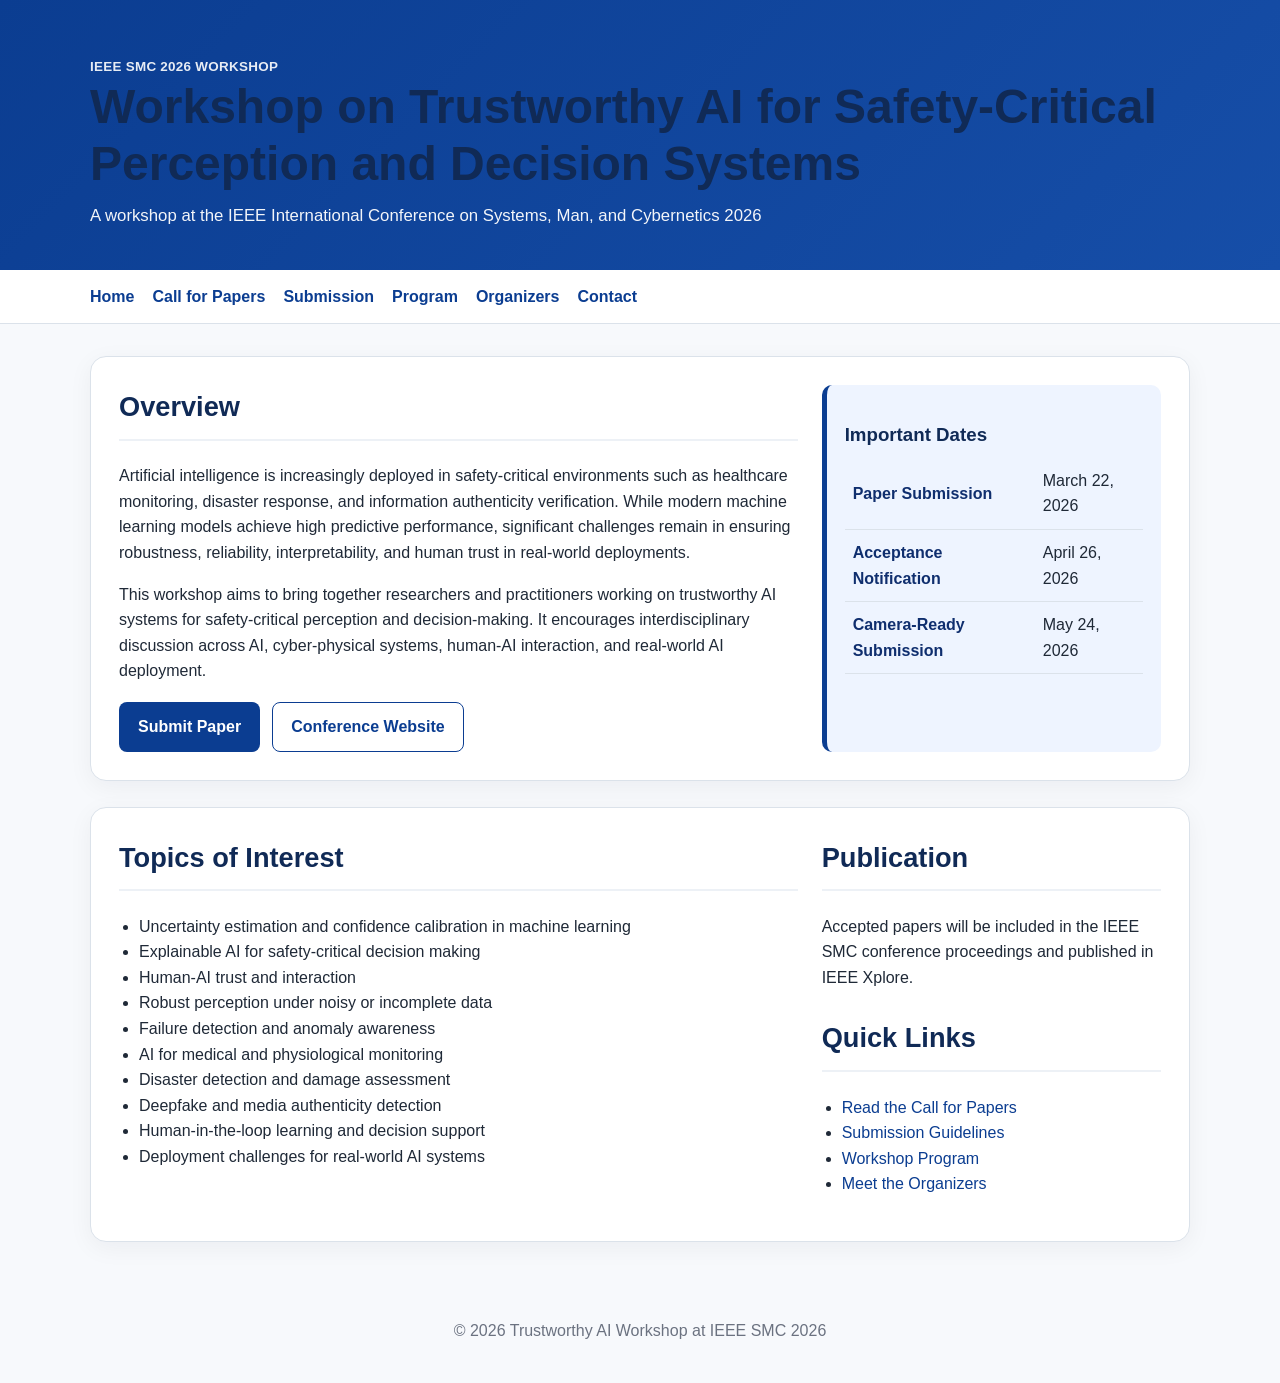
<file: index.html>
<!DOCTYPE html>
<html lang="en">
<head>
  <meta charset="UTF-8">
  <meta name="viewport" content="width=device-width, initial-scale=1.0">
  <title>Trustworthy AI Workshop | IEEE SMC 2026</title>
  <link rel="stylesheet" href="styles.css">
</head>
<body>
  <header class="site-header">
    <div class="wrap">
      <div class="tagline">IEEE SMC 2026 Workshop</div>
      <h1 class="site-title">Workshop on Trustworthy AI for Safety-Critical Perception and Decision Systems</h1>
      <p class="site-subtitle">A workshop at the IEEE International Conference on Systems, Man, and Cybernetics 2026</p>
    </div>
  </header>

  <nav class="topnav">
    <div class="wrap">
      <a href="index.html">Home</a>
      <a href="cfp.html">Call for Papers</a>
      <a href="submission.html">Submission</a>
      <a href="program.html">Program</a>
      <a href="organizers.html">Organizers</a>
      <a href="contact.html">Contact</a>
    </div>
  </nav>

  <main>
    <div class="wrap">
      <section class="page-card hero-grid">
        <div>
          <h2>Overview</h2>
          <p>Artificial intelligence is increasingly deployed in safety-critical environments such as healthcare monitoring, disaster response, and information authenticity verification. While modern machine learning models achieve high predictive performance, significant challenges remain in ensuring robustness, reliability, interpretability, and human trust in real-world deployments.</p>
          <p>This workshop aims to bring together researchers and practitioners working on trustworthy AI systems for safety-critical perception and decision-making. It encourages interdisciplinary discussion across AI, cyber-physical systems, human-AI interaction, and real-world AI deployment.</p>
          <div class="button-row">
            <a class="btn btn-primary" href="submission.html">Submit Paper</a>
            <a class="btn btn-secondary" href="https://www.ieeesmc2026.org/" target="_blank" rel="noopener">Conference Website</a>
          </div>
        </div>
        <aside class="info-box">
          <h3>Important Dates</h3>
          <table class="date-table" aria-label="Important dates">
            <tr><th>Paper Submission</th><td>March 22, 2026</td></tr>
            <tr><th>Acceptance Notification</th><td>April 26, 2026</td></tr>
            <tr><th>Camera-Ready Submission</th><td>May 24, 2026</td></tr>
          </table>
        </aside>
      </section>

      <section class="page-card section-spacer two-col">
        <div>
          <h2>Topics of Interest</h2>
          <ul class="topic-list">
            <li>Uncertainty estimation and confidence calibration in machine learning</li>
            <li>Explainable AI for safety-critical decision making</li>
            <li>Human-AI trust and interaction</li>
            <li>Robust perception under noisy or incomplete data</li>
            <li>Failure detection and anomaly awareness</li>
            <li>AI for medical and physiological monitoring</li>
            <li>Disaster detection and damage assessment</li>
            <li>Deepfake and media authenticity detection</li>
            <li>Human-in-the-loop learning and decision support</li>
            <li>Deployment challenges for real-world AI systems</li>
          </ul>
        </div>
        <div>
          <h2>Publication</h2>
          <p>Accepted papers will be included in the IEEE SMC conference proceedings and published in IEEE Xplore.</p>
          <h2 class="section-spacer">Quick Links</h2>
          <ul class="clean-list">
            <li><a href="cfp.html">Read the Call for Papers</a></li>
            <li><a href="submission.html">Submission Guidelines</a></li>
            <li><a href="program.html">Workshop Program</a></li>
            <li><a href="organizers.html">Meet the Organizers</a></li>
          </ul>
        </div>
      </section>
    </div>
  </main>

  <footer class="footer">
    <div class="wrap">© 2026 Trustworthy AI Workshop at IEEE SMC 2026</div>
  </footer>
</body>
</html>
</file>
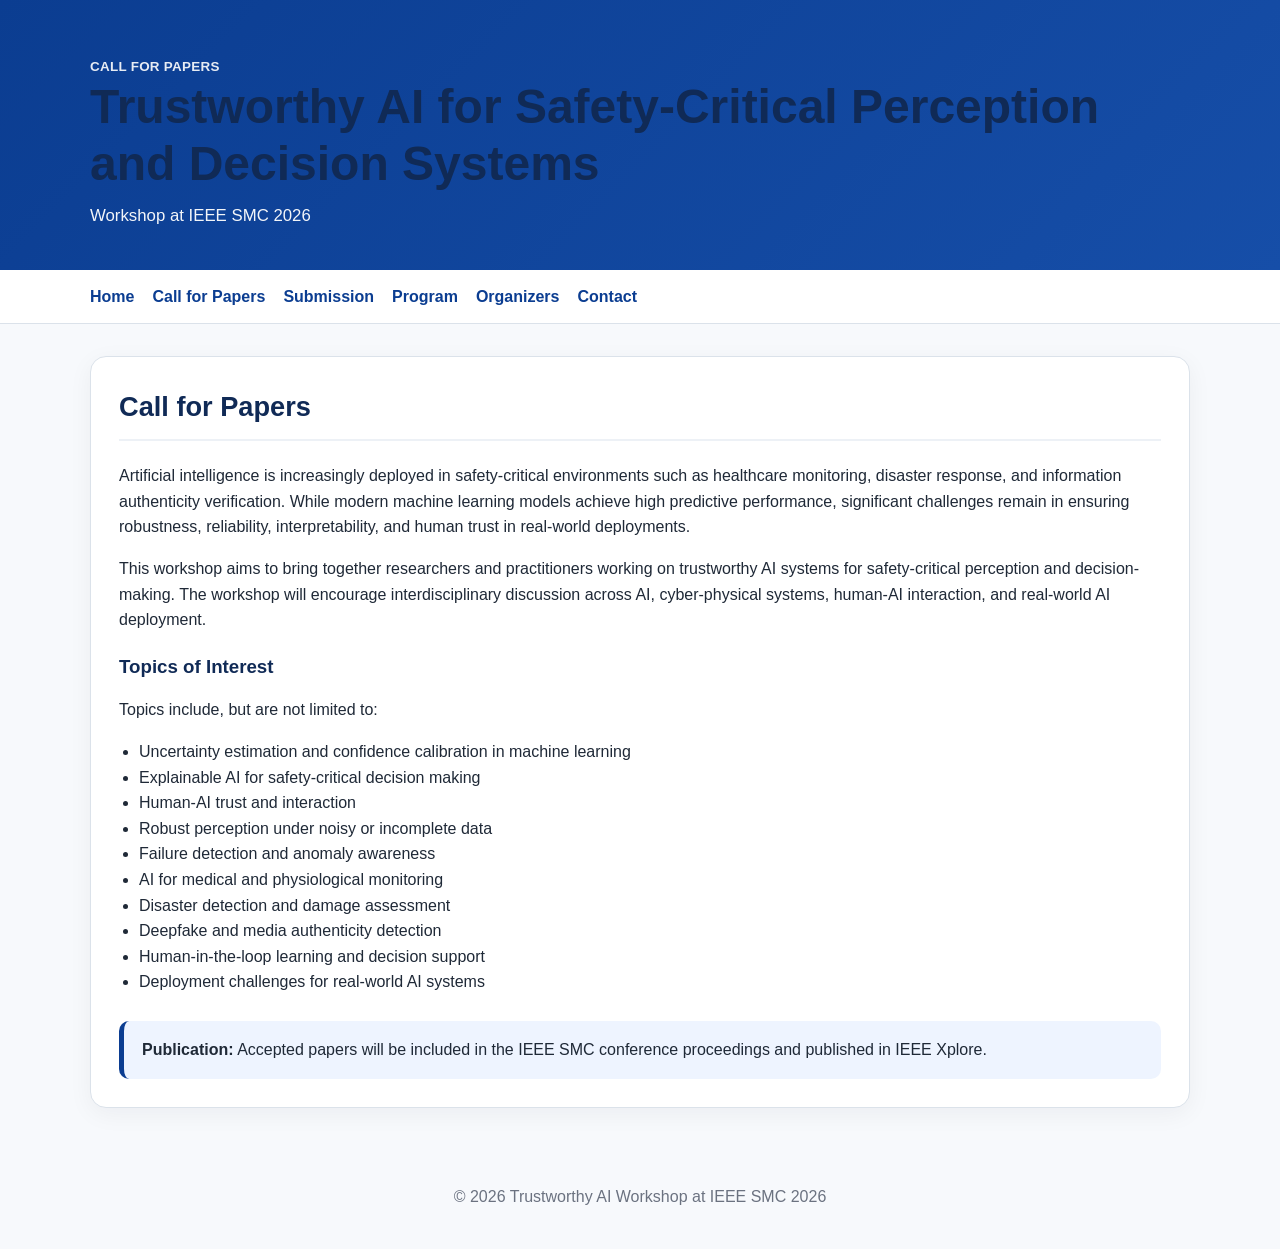
<file: cfp.html>
<!DOCTYPE html>
<html lang="en">
<head>
  <meta charset="UTF-8">
  <meta name="viewport" content="width=device-width, initial-scale=1.0">
  <title>Call for Papers | Trustworthy AI Workshop</title>
  <link rel="stylesheet" href="styles.css">
</head>
<body>
  <header class="site-header">
    <div class="wrap">
      <div class="tagline">Call for Papers</div>
      <h1 class="site-title">Trustworthy AI for Safety-Critical Perception and Decision Systems</h1>
      <p class="site-subtitle">Workshop at IEEE SMC 2026</p>
    </div>
  </header>
  <nav class="topnav">
    <div class="wrap">
      <a href="index.html">Home</a>
      <a href="cfp.html">Call for Papers</a>
      <a href="submission.html">Submission</a>
      <a href="program.html">Program</a>
      <a href="organizers.html">Organizers</a>
      <a href="contact.html">Contact</a>
    </div>
  </nav>
  <main>
    <div class="wrap">
      <section class="page-card">
        <h2>Call for Papers</h2>
        <p>Artificial intelligence is increasingly deployed in safety-critical environments such as healthcare monitoring, disaster response, and information authenticity verification. While modern machine learning models achieve high predictive performance, significant challenges remain in ensuring robustness, reliability, interpretability, and human trust in real-world deployments.</p>
        <p>This workshop aims to bring together researchers and practitioners working on trustworthy AI systems for safety-critical perception and decision-making. The workshop will encourage interdisciplinary discussion across AI, cyber-physical systems, human-AI interaction, and real-world AI deployment.</p>

        <h3>Topics of Interest</h3>
        <p>Topics include, but are not limited to:</p>
        <ul class="topic-list">
          <li>Uncertainty estimation and confidence calibration in machine learning</li>
          <li>Explainable AI for safety-critical decision making</li>
          <li>Human-AI trust and interaction</li>
          <li>Robust perception under noisy or incomplete data</li>
          <li>Failure detection and anomaly awareness</li>
          <li>AI for medical and physiological monitoring</li>
          <li>Disaster detection and damage assessment</li>
          <li>Deepfake and media authenticity detection</li>
          <li>Human-in-the-loop learning and decision support</li>
          <li>Deployment challenges for real-world AI systems</li>
        </ul>

        <div class="info-box section-spacer">
          <strong>Publication:</strong> Accepted papers will be included in the IEEE SMC conference proceedings and published in IEEE Xplore.
        </div>
      </section>
    </div>
  </main>
  <footer class="footer"><div class="wrap">© 2026 Trustworthy AI Workshop at IEEE SMC 2026</div></footer>
</body>
</html>
</file>
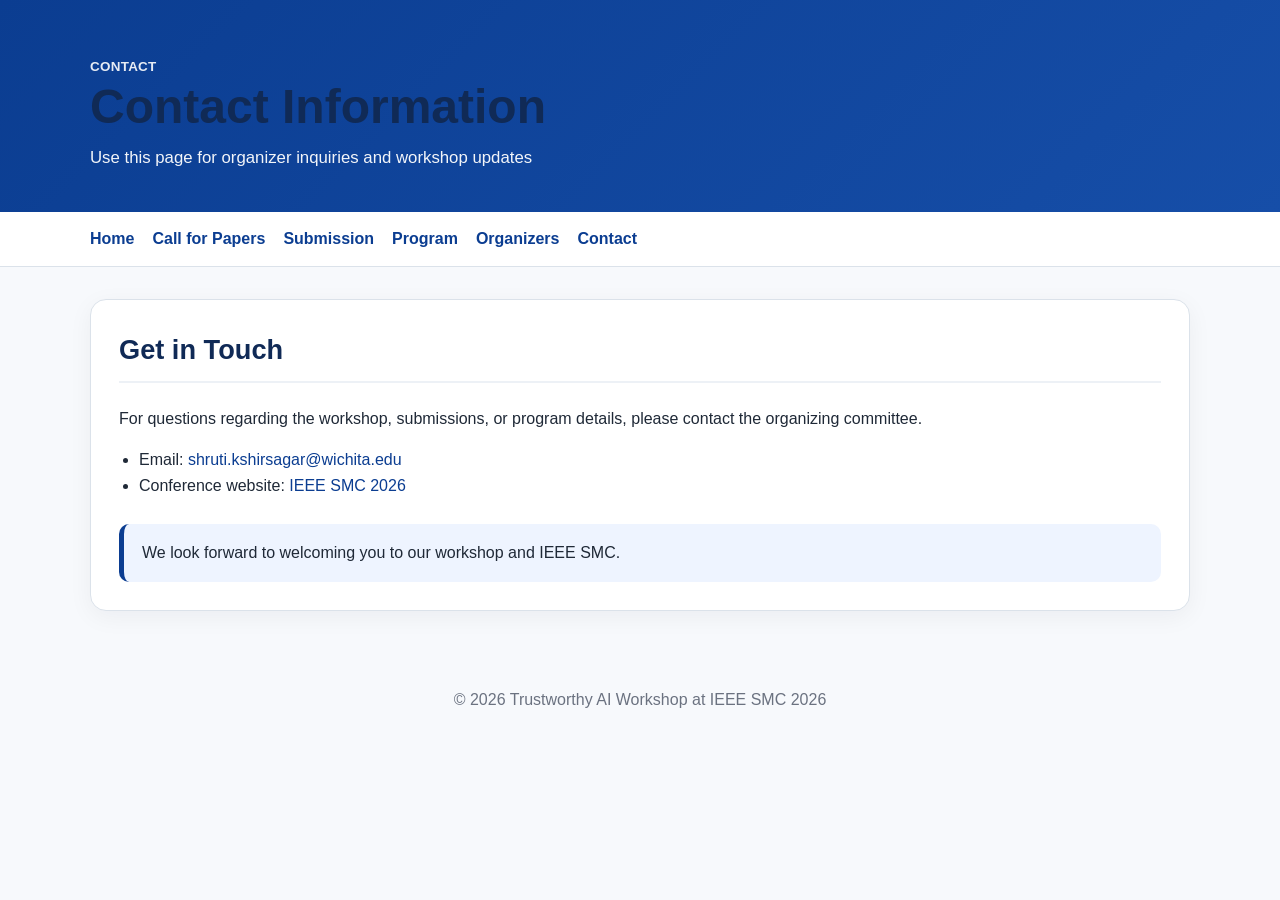
<file: contact.html>
<!DOCTYPE html>
<html lang="en">
<head>
  <meta charset="UTF-8">
  <meta name="viewport" content="width=device-width, initial-scale=1.0">
  <title>Contact | Trustworthy AI Workshop</title>
  <link rel="stylesheet" href="styles.css">
</head>
<body>
  <header class="site-header">
    <div class="wrap">
      <div class="tagline">Contact</div>
      <h1 class="site-title">Contact Information</h1>
      <p class="site-subtitle">Use this page for organizer inquiries and workshop updates</p>
    </div>
  </header>
  <nav class="topnav">
    <div class="wrap">
      <a href="index.html">Home</a>
      <a href="cfp.html">Call for Papers</a>
      <a href="submission.html">Submission</a>
      <a href="program.html">Program</a>
      <a href="organizers.html">Organizers</a>
      <a href="contact.html">Contact</a>
    </div>
  </nav>
  <main>
    <div class="wrap">
      <section class="page-card">
        <h2>Get in Touch</h2>
        <p>For questions regarding the workshop, submissions, or program details, please contact the organizing committee.</p>
        <ul class="clean-list">
          <li>Email: <a href="mailto:shruti.kshirsagar@wichita.edu">shruti.kshirsagar@wichita.edu</a></li>
          <li>Conference website: <a href="https://www.ieeesmc2026.org/" target="_blank" rel="noopener">IEEE SMC 2026</a></li>
        </ul>
        <div class="info-box section-spacer">
          We look forward to welcoming you to our workshop and IEEE SMC.
        </div>
      </section>
    </div>
  </main>
  <footer class="footer"><div class="wrap">© 2026 Trustworthy AI Workshop at IEEE SMC 2026</div></footer>
</body>
</html>
</file>
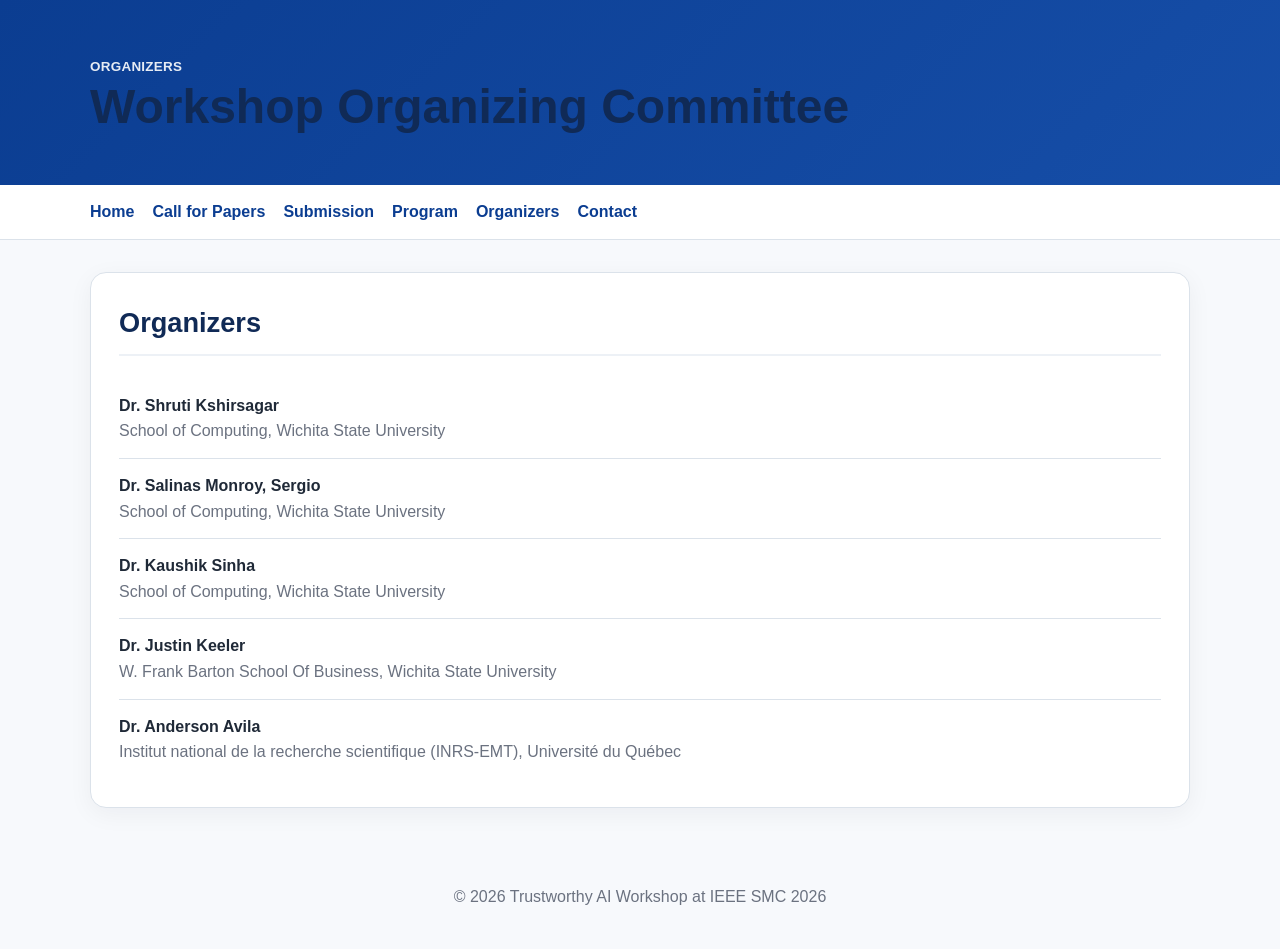
<file: organizers.html>
<!DOCTYPE html>
<html lang="en">
<head>
  <meta charset="UTF-8">
  <meta name="viewport" content="width=device-width, initial-scale=1.0">
  <title>Organizers | Trustworthy AI Workshop</title>
  <link rel="stylesheet" href="styles.css">
</head>
<body>
  <header class="site-header">
    <div class="wrap">
      <div class="tagline">Organizers</div>
      <h1 class="site-title">Workshop Organizing Committee</h1>

    </div>
  </header>
  <nav class="topnav">
    <div class="wrap">
      <a href="index.html">Home</a>
      <a href="cfp.html">Call for Papers</a>
      <a href="submission.html">Submission</a>
      <a href="program.html">Program</a>
      <a href="organizers.html">Organizers</a>
      <a href="contact.html">Contact</a>
    </div>
  </nav>
  <main>
    <div class="wrap">
      <section class="page-card">
        <h2>Organizers</h2>
        <div class="person">
          <strong>Dr. Shruti Kshirsagar</strong><br>
          <span class="muted">School of Computing, Wichita State University</span>
        </div>
        <div class="person">
          <strong>Dr. Salinas Monroy, Sergio</strong><br>
          <span class="muted">School of Computing, Wichita State University</span>
        </div>
        <div class="person">
          <strong>Dr. Kaushik Sinha</strong><br>
          <span class="muted">School of Computing, Wichita State University</span>
        </div>
         <div class="person">
          <strong>Dr. Justin Keeler</strong><br>
          <span class="muted">W. Frank Barton School Of Business, Wichita State University</span>
        </div>
         <div class="person">
          <strong>Dr. Anderson Avila</strong><br>
          <span class="muted">Institut national de la recherche scientifique (INRS-EMT), Université du Québec </span>
        </div>
      </section>
    </div>
  </main>
  <footer class="footer"><div class="wrap">© 2026 Trustworthy AI Workshop at IEEE SMC 2026</div></footer>
</body>
</html>
</file>
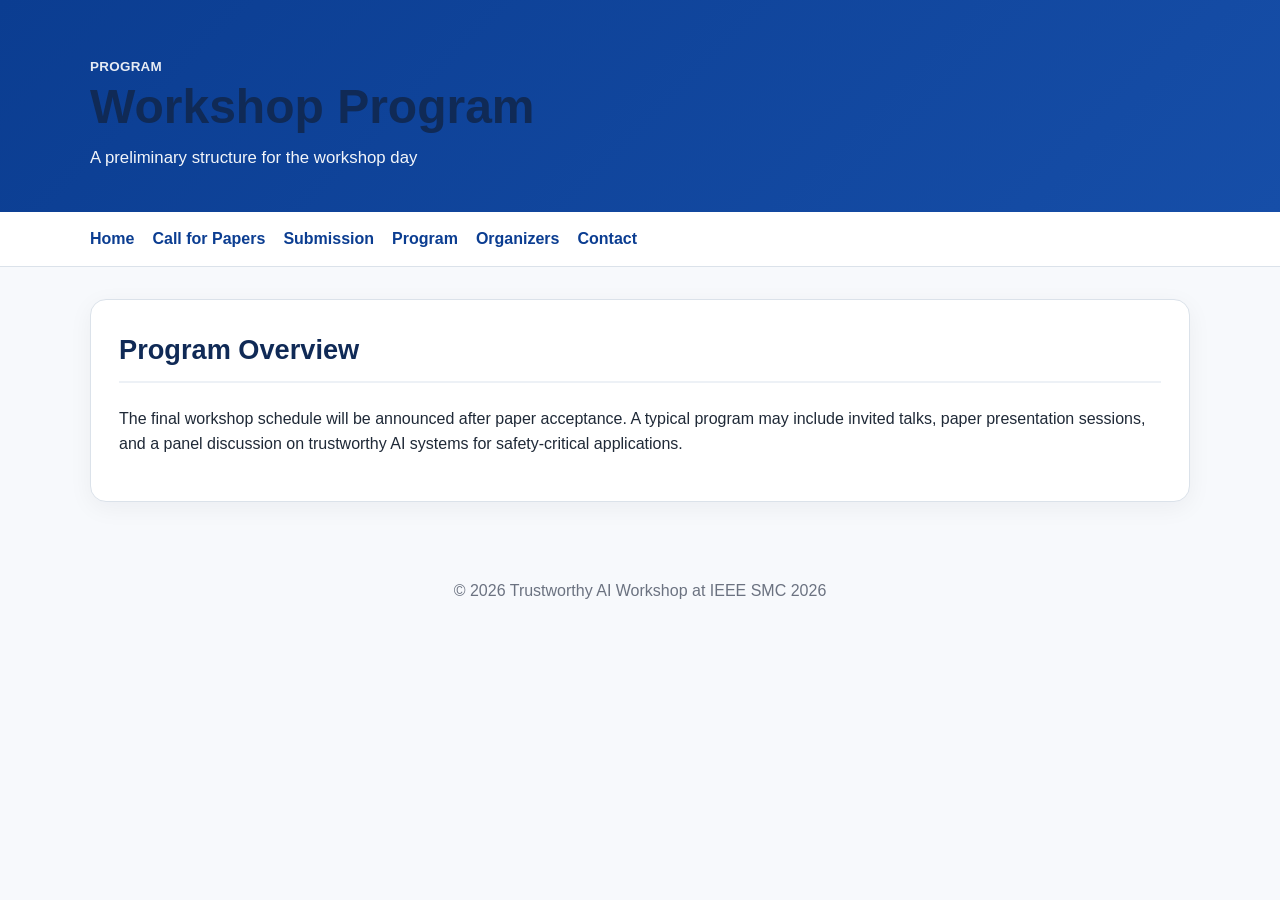
<file: program.html>
<!DOCTYPE html>
<html lang="en">
<head>
  <meta charset="UTF-8">
  <meta name="viewport" content="width=device-width, initial-scale=1.0">
  <title>Program | Trustworthy AI Workshop</title>
  <link rel="stylesheet" href="styles.css">
</head>
<body>
  <header class="site-header">
    <div class="wrap">
      <div class="tagline">Program</div>
      <h1 class="site-title">Workshop Program</h1>
      <p class="site-subtitle">A preliminary structure for the workshop day</p>
    </div>
  </header>
  <nav class="topnav">
    <div class="wrap">
      <a href="index.html">Home</a>
      <a href="cfp.html">Call for Papers</a>
      <a href="submission.html">Submission</a>
      <a href="program.html">Program</a>
      <a href="organizers.html">Organizers</a>
      <a href="contact.html">Contact</a>
    </div>
  </nav>
  <main>
    <div class="wrap">
      <section class="page-card">
        <h2>Program Overview</h2>
        <p>The final workshop schedule will be announced after paper acceptance. A typical program may include invited talks, paper presentation sessions, and a panel discussion on trustworthy AI systems for safety-critical applications.</p>
       
      </section>
    </div>
  </main>
  <footer class="footer"><div class="wrap">© 2026 Trustworthy AI Workshop at IEEE SMC 2026</div></footer>
</body>
</html>
</file>
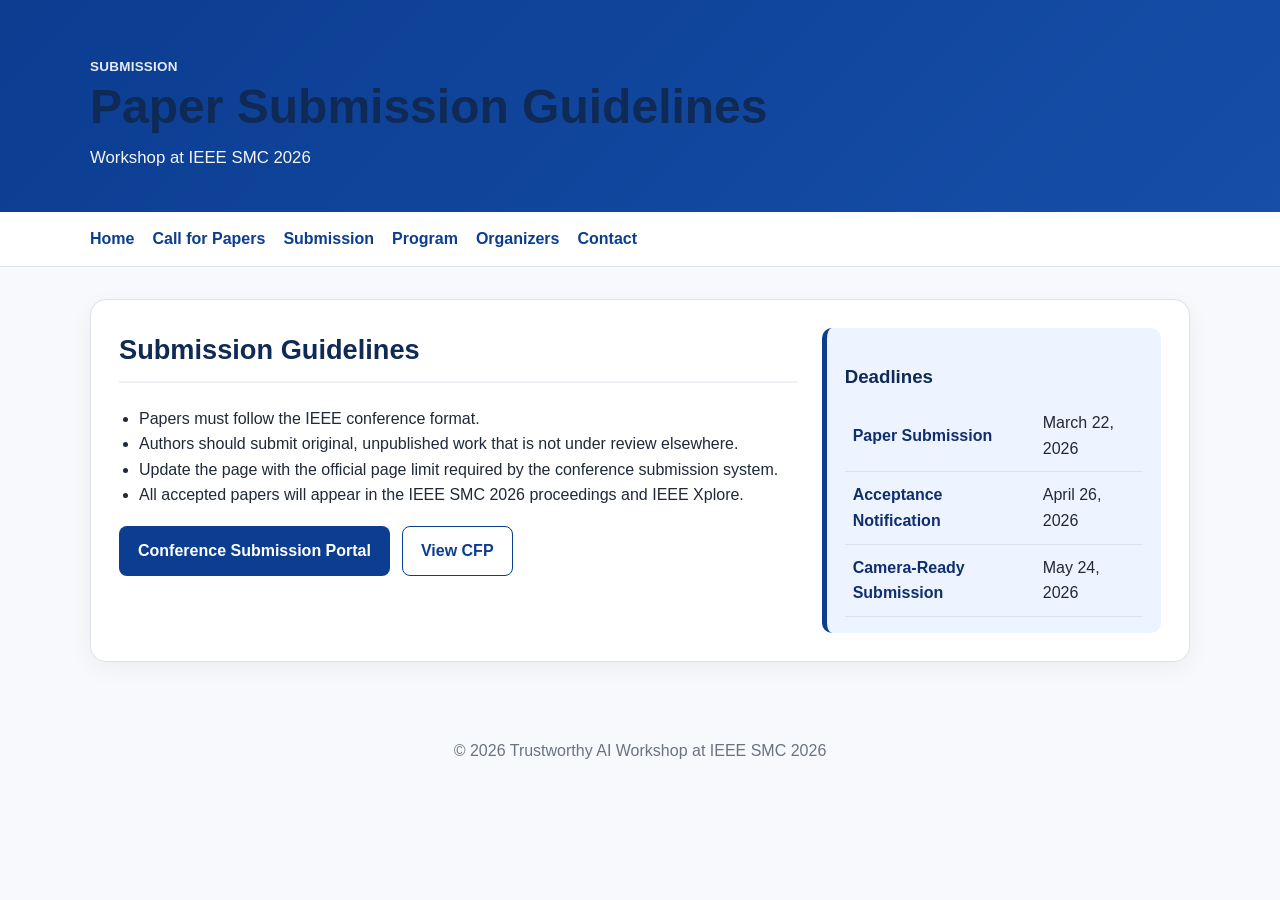
<file: submission.html>
<!DOCTYPE html>
<html lang="en">
<head>
  <meta charset="UTF-8">
  <meta name="viewport" content="width=device-width, initial-scale=1.0">
  <title>Submission | Trustworthy AI Workshop</title>
  <link rel="stylesheet" href="styles.css">
</head>
<body>
  <header class="site-header">
    <div class="wrap">
      <div class="tagline">Submission</div>
      <h1 class="site-title">Paper Submission Guidelines</h1>
      <p class="site-subtitle">Workshop at IEEE SMC 2026</p>
    </div>
  </header>
  <nav class="topnav">
    <div class="wrap">
      <a href="index.html">Home</a>
      <a href="cfp.html">Call for Papers</a>
      <a href="submission.html">Submission</a>
      <a href="program.html">Program</a>
      <a href="organizers.html">Organizers</a>
      <a href="contact.html">Contact</a>
    </div>
  </nav>
  <main>
    <div class="wrap">
      <section class="page-card two-col">
        <div>
          <h2>Submission Guidelines</h2>
          <ul class="clean-list">
            <li>Papers must follow the IEEE conference format.</li>
            <li>Authors should submit original, unpublished work that is not under review elsewhere.</li>
            <li>Update the page with the official page limit required by the conference submission system.</li>
            <li>All accepted papers will appear in the IEEE SMC 2026 proceedings and IEEE Xplore.</li>
          </ul>

          <div class="button-row">
            <a class="btn btn-primary" href="https://conf.papercept.net/conferences/scripts/start.pl/" target="_blank" rel="noopener">Conference Submission Portal</a>
            <a class="btn btn-secondary" href="cfp.html">View CFP</a>
          </div>
        </div>
        <aside class="info-box">
          <h3>Deadlines</h3>
          <table class="date-table">
            <tr><th>Paper Submission</th><td>March 22, 2026</td></tr>
            <tr><th>Acceptance Notification</th><td>April 26, 2026</td></tr>
            <tr><th>Camera-Ready Submission</th><td>May 24, 2026</td></tr>
          </table>
        </aside>
      </section>
    </div>
  </main>
  <footer class="footer"><div class="wrap">© 2026 Trustworthy AI Workshop at IEEE SMC 2026</div></footer>
</body>
</html>
</file>
<file: styles.css>
:root {
  --primary: #0b3d91;
  --primary-dark: #082c69;
  --accent: #eef4ff;
  --text: #1f2937;
  --muted: #6b7280;
  --border: #dbe2ea;
  --bg: #f7f9fc;
  --white: #ffffff;
}

* { box-sizing: border-box; }
html { scroll-behavior: smooth; }
body {
  margin: 0;
  font-family: Arial, Helvetica, sans-serif;
  color: var(--text);
  background: var(--bg);
  line-height: 1.6;
}

a { color: var(--primary); text-decoration: none; }
a:hover { text-decoration: underline; }

.site-header {
  background: linear-gradient(135deg, var(--primary) 0%, #164ea8 100%);
  color: var(--white);
  padding: 56px 20px 40px;
}

.wrap {
  width: min(1100px, calc(100% - 32px));
  margin: 0 auto;
}

.site-title {
  margin: 0 0 10px;
  font-size: clamp(2rem, 4vw, 3rem);
  line-height: 1.2;
}

.site-subtitle {
  margin: 0;
  font-size: 1.05rem;
  opacity: 0.95;
}

.topnav {
  background: var(--white);
  border-bottom: 1px solid var(--border);
  position: sticky;
  top: 0;
  z-index: 10;
}

.topnav .wrap {
  display: flex;
  flex-wrap: wrap;
  gap: 10px 18px;
  align-items: center;
  padding: 14px 0;
}

.topnav a {
  font-weight: 600;
}

main { padding: 32px 0 48px; }

.page-card {
  background: var(--white);
  border: 1px solid var(--border);
  border-radius: 16px;
  padding: 28px;
  box-shadow: 0 6px 24px rgba(15, 23, 42, 0.05);
}

.hero-grid,
.two-col {
  display: grid;
  grid-template-columns: 2fr 1fr;
  gap: 24px;
}

h1, h2, h3 { color: #102a56; }
h2 {
  margin-top: 0;
  font-size: 1.7rem;
  border-bottom: 2px solid #edf1f6;
  padding-bottom: 10px;
}

h3 { margin-bottom: 8px; }

.muted { color: var(--muted); }

.info-box {
  background: var(--accent);
  border-left: 5px solid var(--primary);
  border-radius: 10px;
  padding: 16px 18px;
}

.button-row {
  display: flex;
  flex-wrap: wrap;
  gap: 12px;
  margin-top: 18px;
}

.btn {
  display: inline-block;
  padding: 11px 18px;
  border-radius: 8px;
  font-weight: 700;
  border: 1px solid transparent;
}

.btn-primary {
  background: var(--primary);
  color: var(--white);
}
.btn-primary:hover { background: var(--primary-dark); text-decoration: none; }

.btn-secondary {
  background: var(--white);
  border-color: var(--primary);
  color: var(--primary);
}
.btn-secondary:hover { background: #f2f6ff; text-decoration: none; }

.date-table {
  width: 100%;
  border-collapse: collapse;
  margin-top: 8px;
}
.date-table th,
.date-table td {
  border-bottom: 1px solid var(--border);
  text-align: left;
  padding: 10px 8px;
}
.date-table th { color: #0f2e6e; }

.topic-list, .clean-list {
  padding-left: 20px;
}

.section-spacer { margin-top: 26px; }

.footer {
  padding: 28px 0 40px;
  color: var(--muted);
  text-align: center;
}

.person {
  padding: 14px 0;
  border-bottom: 1px solid var(--border);
}
.person:last-child { border-bottom: 0; }

.tagline {
  font-weight: 700;
  letter-spacing: 0.02em;
  text-transform: uppercase;
  font-size: 0.84rem;
  opacity: 0.9;
}

@media (max-width: 800px) {
  .hero-grid, .two-col {
    grid-template-columns: 1fr;
  }
  .page-card { padding: 22px; }
}
</file>
